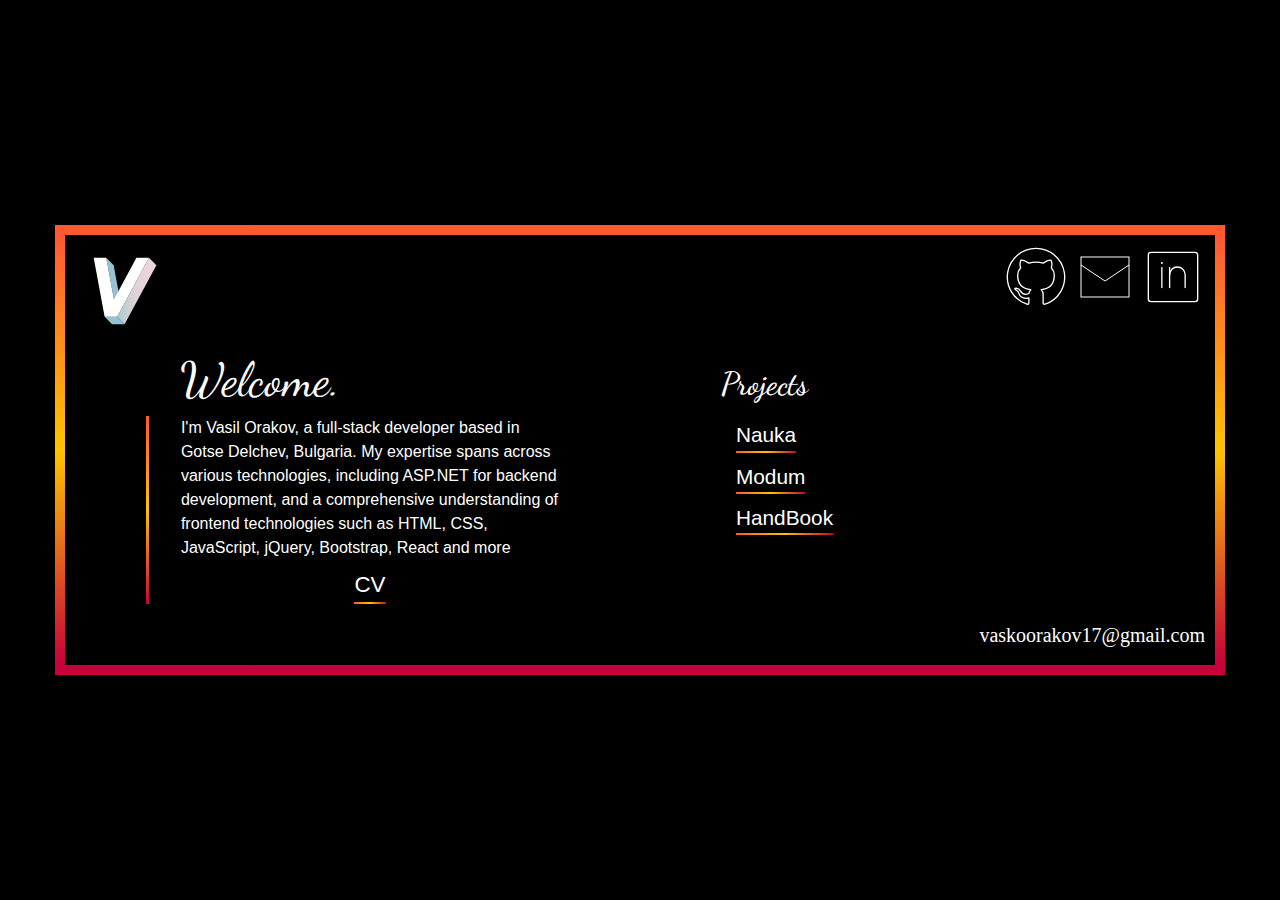
<file: index.html>
<!DOCTYPE html>
<html lang="en">

<head>
  <meta charset="UTF-8">
  <meta name="viewport" content="width=device-width, initial-scale=1.0, viewport-fit=cover">
  <link rel="stylesheet" href="styles.css">
  <link rel="stylesheet" href="bg.css">
  <link rel="stylesheet" href="https://cdn.jsdelivr.net/npm/bootstrap@4.3.1/dist/css/bootstrap.min.css"
    integrity="sha384-ggOyR0iXCbMQv3Xipma34MD+dH/1fQ784/j6cY/iJTQUOhcWr7x9JvoRxT2MZw1T" crossorigin="anonymous">
  <script src="https://code.jquery.com/jquery-3.3.1.slim.min.js"
    integrity="sha384-q8i/X+965DzO0rT7abK41JStQIAqVgRVzpbzo5smXKp4YfRvH+8abtTE1Pi6jizo"
    crossorigin="anonymous"></script>
  <script src="https://cdn.jsdelivr.net/npm/popper.js@1.14.7/dist/umd/popper.min.js"
    integrity="sha384-UO2eT0CpHqdSJQ6hJty5KVphtPhzWj9WO1clHTMGa3JDZwrnQq4sF86dIHNDz0W1"
    crossorigin="anonymous"></script>
  <script src="https://cdn.jsdelivr.net/npm/bootstrap@4.3.1/dist/js/bootstrap.min.js"
    integrity="sha384-JjSmVgyd0p3pXB1rRibZUAYoIIy6OrQ6VrjIEaFf/nJGzIxFDsf4x0xIM+B07jRM"
    crossorigin="anonymous"></script>
  <link rel="preconnect" href="https://fonts.googleapis.com">
  <link rel="preconnect" href="https://fonts.gstatic.com" crossorigin>
  <link href="https://fonts.googleapis.com/css2?family=Dancing+Script:wght@400..700&display=swap" rel="stylesheet">
  <title>Document</title>
</head>


<body>
  <div class="background-container">
    <div class="stars"></div>
    <div class="twinkling"></div>
    <div class="container" id="main-container">
      <div class="row align-items-center justify-content-center" style="height: 100vh; ">
        <div class="row align-items-between justify-content-between align-items-lg-center justify-content-lg-around"
          id="inner-box-row" style="height: 50vh;position: relative;">
          <div id="logo-img">
            <a onclick="toggleProject('intro-text','Welcome.');">
              <img src="v-logo.svg">
            </a>
          </div>
          <div id="socials-row">
            <a href="https://github.com/vasioo/" target="_blank"><img src="github-svgrepo-com.svg" /></a>
            <a href="mailto:vaskoorakov17@gmail.com" target="_blank"><img src="email-svgrepo-com.svg" /></a>
            <a href="https://www.linkedin.com/in/vasil-orakov-6a34a7254/" target="_blank"><img
                src="linkedin-svgrepo-com.svg" /></a>
          </div>
         
          <div class="col-12 col-lg-5 px-5 pt-5 mt-5 mt-lg-0">
            <div class="row">
              <div class="welcome-text">
                Welcome.
              </div>
            </div>
            <div class="row border-gradient-1">
              <div class="content">
                <div class="content-item" id="intro-container">
                  <p id="intro-text" class="open mb-0 pb-0" style="padding-left:2em">I'm Vasil Orakov, a full-stack
                    developer based in Gotse Delchev, Bulgaria. My expertise spans across various technologies,
                    including ASP.NET for backend development, and a comprehensive understanding of frontend
                    technologies such as HTML, CSS, JavaScript, jQuery, Bootstrap, React and more
                  </p>
                  <div class="buttons-row justify-content-around row mt-2">
                    <a href="Vasil Orakov (1).pdf" target="blank" class="link-btn">CV</a>
                  </div>
                </div>

                <div class="content-item">
                  <p id="project1" class="mb-0 pb-0" style="padding-left:2em">My Online Library Web Application "Nauka"
                    is
                    built to provide users with a platform to browse, borrow, and read books online. The application is
                    developed using a variety of technologies including HTML5, CSS3, C#, ASP.NET Core, jQuery,
                    JavaScript,
                    Gulp and many more.
                  </p>
                  <div class="buttons-row justify-content-around row mt-2">
                    <a href="https://github.com/vasioo/Library" target="blank" class="link-btn">Github</a>
                  </div>
                </div>
                <div class="content-item">
                  <p id="project2" class="mb-0 pb-0" style="padding-left:2em">Welcome to Modum - your premier
                    destination
                    for all things fashion!
                    My application redefines the online shopping experience, providing users with a seamless journey
                    from
                    browsing to delivery.
                    With Modum, customers can explore a curated selection of stylish clothing items while enjoying a
                    user-friendly interface and efficient checkout process.
                    My commitment to innovation and customer satisfaction drives us to continually enhance Modum's
                    features and performance.
                  </p>
                  <div class="buttons-row justify-content-around row mt-2">
                    <a href="https://modum.azurewebsites.net/" target="blank" class="link-btn">View Site</a>
                    <a href="https://github.com/vasioo/Project-Modum" target="blank" class="link-btn">Github</a>
                  </div>
                </div>
                <div class="content-item">
                  <p id="project3" class="mb-0 pb-0" style="padding-left:2em">My Social Media Clone & Messenger App
                    replicates the core functionalities of popular social media platforms like Facebook. It offers users
                    a
                    platform to connect, share content, and communicate in real-time. The application is built using
                    HTML,
                    CSS, C#, ASP.NET Core, SignalR for real-time communication, jQuery, and JavaScript.</p>
                  <div class="buttons-row justify-content-around row mt-2">
                    <a href="https://github.com/vasioo/HandBookSolution" target="blank" class="link-btn">Github</a>
                  </div>
                </div>
              </div>
            </div>
          </div>
          <div class="col-12 col-lg-5 px-3 pb-4 p-lg-5">
            <div class="row justify-content-center justify-content-lg-start ">
              <div class="h2 proj-title pb-3 pb-lg-0">Projects</div>
              <div class="container px-0" id="inner-container-for-projects">
                <div class="project-wrapper col-3 col-sm-2 d-lg-flex">
                  <a class="project-btn d-flex pt-lg-2 justify-content-center justify-content-lg-start" onclick="toggleProject('project1','Nauka');">Nauka</a>
                </div>
                <div class="project-wrapper d-lg-flex col-3 col-sm-2 pt-lg-2">
                  <a class="project-btn d-flex justify-content-center justify-content-lg-start" onclick="toggleProject('project2','Modum');">Modum</a>
                </div>
                <div class="project-wrapper d-lg-flex col-3 col-sm-2 pt-lg-2">
                  <a class="project-btn d-flex justify-content-center justify-content-lg-start" onclick="toggleProject('project3','HandBook');">HandBook</a>
                </div>
              </div>
            </div>
          </div>
          <div id="email-row">
            <h5>vaskoorakov17@gmail.com</h3>
          </div>
        </div>
      </div>
    </div>
  </div>

</body>
<script>
window.onload = function() {
    checkScreenWidth();

    window.addEventListener('resize', checkScreenWidth);
  };

  function checkScreenWidth() {
    var screenWidth = window.innerWidth;

    var container = document.getElementById('inner-container-for-projects');

    if (screenWidth >= 992) {
      container.classList.remove('row');
      container.classList.remove('justify-content-around');
    } else {
      container.classList.add('row');
      container.classList.add('justify-content-around');
    }
  }


  function toggleProject(projectId, projectName) {
    $(".content p").removeClass("open");
    $("#" + projectId).addClass("open");
    $(".welcome-text").text(projectName);
  }
  const innerBox = document.getElementById('inner-box-row');
  document.addEventListener('mousemove', (e) => {
    const mouseX = e.clientX;
    const mouseY = e.clientY;

    const gradientColor = `linear-gradient(to right,#FF5733 ${mouseX - 500}px, #FFC300 ${mouseX - 100}px, #FFC300 ${mouseX + 400}px, #C70039 ${mouseX + 600}px)`;

    innerBox.style.borderImage = gradientColor + ' 10';
  });

</script>

</html>
</file>
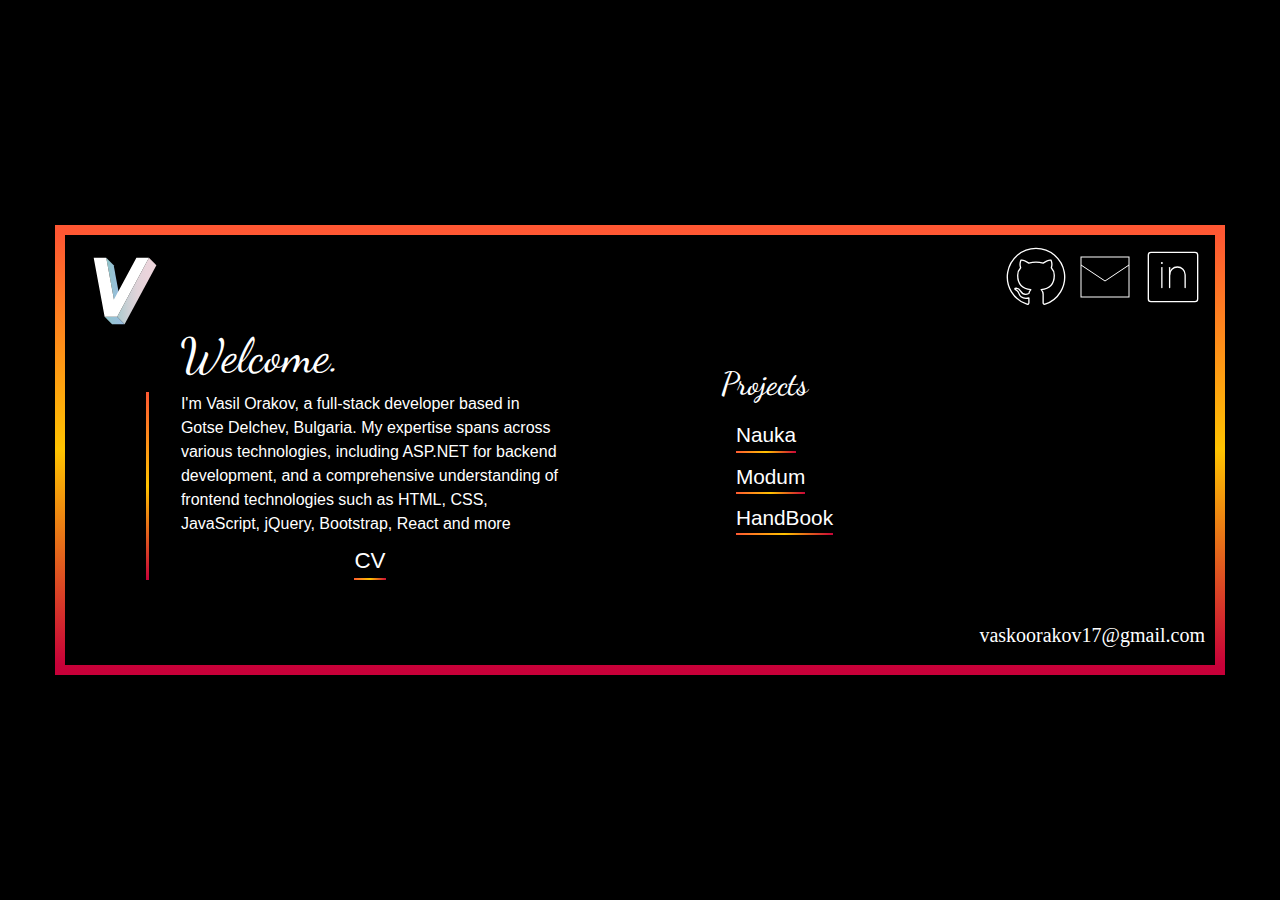
<file: main.html>
<!DOCTYPE html>
<html lang="en">

<head>
  <meta charset="UTF-8">
  <meta name="viewport" content="width=device-width, initial-scale=1.0">
  <link rel="stylesheet" href="styles.css">
  <link rel="stylesheet" href="bg.css">
  <link rel="stylesheet" href="https://cdn.jsdelivr.net/npm/bootstrap@4.3.1/dist/css/bootstrap.min.css"
    integrity="sha384-ggOyR0iXCbMQv3Xipma34MD+dH/1fQ784/j6cY/iJTQUOhcWr7x9JvoRxT2MZw1T" crossorigin="anonymous">
  <script src="https://code.jquery.com/jquery-3.3.1.slim.min.js"
    integrity="sha384-q8i/X+965DzO0rT7abK41JStQIAqVgRVzpbzo5smXKp4YfRvH+8abtTE1Pi6jizo"
    crossorigin="anonymous"></script>
  <script src="https://cdn.jsdelivr.net/npm/popper.js@1.14.7/dist/umd/popper.min.js"
    integrity="sha384-UO2eT0CpHqdSJQ6hJty5KVphtPhzWj9WO1clHTMGa3JDZwrnQq4sF86dIHNDz0W1"
    crossorigin="anonymous"></script>
  <script src="https://cdn.jsdelivr.net/npm/bootstrap@4.3.1/dist/js/bootstrap.min.js"
    integrity="sha384-JjSmVgyd0p3pXB1rRibZUAYoIIy6OrQ6VrjIEaFf/nJGzIxFDsf4x0xIM+B07jRM"
    crossorigin="anonymous"></script>
  <link rel="preconnect" href="https://fonts.googleapis.com">
  <link rel="preconnect" href="https://fonts.gstatic.com" crossorigin>
  <link href="https://fonts.googleapis.com/css2?family=Dancing+Script:wght@400..700&display=swap" rel="stylesheet">
  <title>Document</title>
</head>


<body>
  <div class="background-container">
    <div class="stars"></div>
    <div class="twinkling"></div>
    <div class="container" id="main-container">

      <div class="row align-items-center justify-content-center" style="height: 100vh; ">
        <div class="row align-items-center justify-content-center" id="inner-box-row"
          style="height: 50vh;position: relative;">
          <div id="logo-img">
            <a onclick="toggleProject('intro-text','Welcome.');">
              <img src="v-logo.svg">
            </a>
          </div>
          <div id="socials-row">
            <a href="https://github.com/vasioo/" target="_blank"><img src="github-svgrepo-com.svg" /></a>
            <a href="mailto:vaskoorakov17@gmail.com" target="_blank"><img src="email-svgrepo-com.svg" /></a>
            <a href="https://www.linkedin.com/in/vasil-orakov-6a34a7254/" target="_blank"><img src="linkedin-svgrepo-com.svg" /></a>
          </div>
          <div id="email-row">
            <h5>vaskoorakov17@gmail.com</h3>
          </div>
          <div class="col-12 col-lg-5 p-5 mt-5 mt-lg-0">
            <div class="row">
              <div class="welcome-text">
                Welcome.
              </div>
            </div>
            <div class="row border-gradient-1">
              <div class="content">
                <div class="content-item" id="intro-container">
                  <p id="intro-text" class="open mb-0 pb-0" style="padding-left:2em">I'm Vasil Orakov, a full-stack developer based in Gotse Delchev, Bulgaria. My expertise spans across various technologies, including ASP.NET for backend development, and a comprehensive understanding of frontend technologies such as HTML, CSS, JavaScript, jQuery, Bootstrap, React and more
                  </p>
                  <div class="buttons-row justify-content-around row mt-2">
                    <a href="Vasil Orakov (1).pdf" target="blank" class="link-btn">CV</a>
                  </div>
                </div>

                <div class="content-item">
                  <p id="project1" class="mb-0 pb-0" style="padding-left:2em">My Online Library Web Application "Nauka"
                    is
                    built to provide users with a platform to browse, borrow, and read books online. The application is
                    developed using a variety of technologies including HTML5, CSS3, C#, ASP.NET Core, jQuery,
                    JavaScript,
                    Gulp and many more.
                  </p>
                  <div class="buttons-row justify-content-around row mt-2">
                    <a href="https://github.com/vasioo/Library" target="blank" class="link-btn">Github</a>
                  </div>
                </div>
                <div class="content-item">
                  <p id="project2" class="mb-0 pb-0" style="padding-left:2em">Welcome to Modum - your premier
                    destination
                    for all things fashion!
                    My application redefines the online shopping experience, providing users with a seamless journey
                    from
                    browsing to delivery.
                    With Modum, customers can explore a curated selection of stylish clothing items while enjoying a
                    user-friendly interface and efficient checkout process.
                    My commitment to innovation and customer satisfaction drives us to continually enhance Modum's
                    features and performance.
                  </p>
                  <div class="buttons-row justify-content-around row mt-2">
                    <a href="https://modum.azurewebsites.net/" target="blank" class="link-btn">View Site</a>
                    <a href="https://github.com/vasioo/Project-Modum" target="blank" class="link-btn">Github</a>
                  </div>
                </div>
                <div class="content-item">
                  <p id="project3" class="mb-0 pb-0" style="padding-left:2em">My Social Media Clone & Messenger App
                    replicates the core functionalities of popular social media platforms like Facebook. It offers users
                    a
                    platform to connect, share content, and communicate in real-time. The application is built using
                    HTML,
                    CSS, C#, ASP.NET Core, SignalR for real-time communication, jQuery, and JavaScript.</p>
                  <div class="buttons-row justify-content-around row mt-2">
                    <a href="https://github.com/vasioo/HandBookSolution" target="blank" class="link-btn">Github</a>
                  </div>
                </div>
              </div>
            </div>
          </div>
          <div class="col-1"></div>
          <div class="col-12 col-lg-5 p-5">
            <div class="row">
              <div class="h2 proj-title">Projects</div>
              <div class="container" id="inner-container-for-projects">
                <div class="project-wrapper d-flex">
                  <a class="project-btn d-flex pt-2" onclick="toggleProject('project1','Nauka');">Nauka</a>
                </div>
                <div class="project-wrapper d-flex pt-2">
                  <a class="project-btn d-flex" onclick="toggleProject('project2','Modum');">Modum</a>
                </div>
                <div class="project-wrapper d-flex pt-2">
                  <a class="project-btn d-flex" onclick="toggleProject('project3','HandBook');">HandBook</a>
                </div>
              </div>
            </div>
          </div>
        </div>
      </div>
    </div>
  </div>

</body>
<script>
function toggleProject(projectId, projectName) {
    $(".content p").removeClass("open");
    $("#" + projectId).addClass("open");
    $(".welcome-text").text(projectName);
  }
  const innerBox = document.getElementById('inner-box-row');
  document.addEventListener('mousemove', (e) => {
    const mouseX = e.clientX;
    const mouseY = e.clientY;

    const gradientColor = `linear-gradient(to right,#FF5733 ${mouseX - 500}px, #FFC300 ${mouseX - 100}px, #FFC300 ${mouseX + 400}px, #C70039 ${mouseX + 600}px)`;

    innerBox.style.borderImage = gradientColor + ' 10';
  });

</script>

</html>
</file>
<file: styles.css>
#inner-container-for-projects ul {
    list-style: none;
  }
head{
  background-color: black;
}
  body {
    min-height: 100dvh;
    color: white !important; 
    margin: 0; 
    background-color: black !important; 
  }
html{
  background-color: black;

}
  .content p {
    display: none;
  }

  .content .buttons-row {
    display: none;
  }

  .content p.open {
    display: block;
    animation: openBook 0.5s forwards ease-in-out;
  }

  .content p.open+.buttons-row {
    display: flex;
    animation: openBook 0.5s forwards ease-in-out;
  }

  @keyframes openBook {
    0% {
      opacity: 0;
      transform: scaleX(0) translateX(100%);
      transform-origin: 100% 0;
    }

    100% {
      opacity: 1;
      transform: scaleX(1) translateX(0%);
      transform-origin: 100% 0;
    }
  }

  .content p {
    opacity: 0;
    transition: all 0.2s linear;
    margin-bottom: 10px;
  }

  .content p.open {
    opacity: 1;
    transition: all 0.2s linear;
  }

  .buttons-row {
    padding-left: 2em;
  }

  .button-row a {
    font-size: 2.3em;
  }

.project-btn {
  cursor: pointer;
  font-size: 1.3em;
  text-decoration: none;
  border-bottom: 2px solid;
  border-image: linear-gradient(to right, #FF5733, #FFC300, #C70039) 1;
  transition: transform 0.3s ease;
}

.project-btn:hover {
  transform: scale(1.1);
  text-shadow: 0 0 10px rgba(255, 255, 255, 1);
}
  :root {
    --border-gradient-1: linear-gradient(#FF5733, #FFC300, #C70039);
    --border-gradient-2: linear-gradient(#00A8CC, #FFEB3B, #FF5733);
    --border-gradient-3: linear-gradient(#AB47BC, #42A5F5, #26A69A);
    --border-gradient-4: linear-gradient(#F4511E, #FFC107, #8BC34A);
    --border-gradient-5: linear-gradient(#E91E63, #9C27B0, #3F51B5);
  }

  .border-gradient-1 {
    border-left: 3px solid;
    border-image: var(--border-gradient-1) 1;
  }

  .border-gradient-2 {
    border-left: 3px solid;
    border-image: var(--border-gradient-2) 1;
  }

  .border-gradient-3 {
    border-left: 3px solid;
    border-image: var(--border-gradient-3) 1;
  }

  .border-gradient-4 {
    border-left: 3px solid;
    border-image: var(--border-gradient-4) 1;
  }

  .border-gradient-5 {
    border-left: 3px solid;
    border-image: var(--border-gradient-5) 1;
  }

  #inner-box-row {
    border: 10px solid;
    border-radius: 3em;
    border-image: var(--border-gradient-1) 1;
    position: relative;
    overflow: hidden;
    width: 100vw;
  }


  @media (min-width: 992px) {
    #inner-box-row {
      height: 50vh !important;
    }
  }

  @media (max-width: 991.98px) {
    #socials-row img{
      width:3em !important;
    }
    #logo-img img{
      width:5em !important;
    }
    #inner-box-row {
      height: 70vh !important;
    }
  }

  @media (max-height: 760px) {
    #email-row{
      position: relative !important;
      padding-top: 10px;
      bottom:0 !important;
      left:0 !important;
      right: 0 !important;
      top: 0 !important;
      text-align: center;
      width: 100%;
    }
  }

  @media (max-width: 575.98px) {
    #inner-box-row {
      height: 75vh !important;
    }
  }

  @media (max-width: 460.98px) {
    #inner-box-row {
      height:100vh !important;
      overflow: scroll;
    }
  }

  #inner-box-row::before {
    background-color: linear-gradient(#E91E63, #9C27B0, #3F51B5);
  }

  #inner-box-row::after {
    background-color: linear-gradient(#E91E63, #9C27B0, #3F51B5);
  }

  #socials-row {
    position: absolute;
    top: 10px;
    right: 10px;
  }

#email-row{
  position: absolute;
  bottom:10px;
  right: 10px;
  font-family: cursive;
}

  #socials-row img {
    cursor: pointer;
    width: 4em;
    transition: transform 0.3s ease;
  }

  #socials-row img:hover {
    transform: scale(1.1);
  }

  #inner-container-for-projects ul li {
    padding-top: 0.7em;
  }

  #logo-img {
    position: absolute;
    top: 0;
    left: 0;
  }

  #logo-img img {
    width: 7em;
    transition: transform 0.3s ease;
  }

  #logo-img img:hover {
    transform: scale(1.1);
  }

  #logo-img a {
    cursor: pointer;
    width: 7em;
    height: 7em;
  }

  .welcome-text {
    font-size: 3em;
    --webkit-background-clip: text;
    display: inline-block;
    animation: flowGradient 5s infinite linear;
    font-family: "Dancing Script", cursive;
    padding-left: 0.7em;
  }

  @keyframes flowGradient {
    0% {
      color: #FF5733;
    }

    25% {
      color: #FFC300;
    }

    50% {
      color: #C70039;
    }

    75% {
      color: #FFC300;
    }

    100% {
      color: #FF5733;
    }
  }

  .link-btn {
    cursor: pointer;
    text-decoration: none;
    color: white;
    font-size: 1.4em;
    border-bottom: 2px solid;
    border-image: linear-gradient(to right, #FF5733, #FFC300, #C70039)1;
    transition: transform 0.3s ease;
  }

  .link-btn:hover {
    color: white;
    text-decoration: none;
    transform: scale(1.1);
    text-shadow: 0 0 10px rgba(255, 255, 255, 1);
  }

  .proj-title {
    font-family: "Dancing Script", cursive;
  }
</file>
<file: bg.css>
@keyframes move-background {
    to {
        transform: translateX(100%);
    }
}

.background-container {
    position: fixed;
    top: 0;
    left: 0;
    bottom: 0;
    right: 0;
}

.stars {
    background: black url(https://s3-us-west-2.amazonaws.com/s.cdpn.io/1231630/stars.png) repeat;
    position: absolute;
    top: 0;
    bottom: 0;
    left: 0;
    right: 0;
    display: block;
    z-index: -3;
}

.twinkling {
    width: 100vw;
    height: 100vh;
    background: transparent url("https://s3-us-west-2.amazonaws.com/s.cdpn.io/1231630/twinkling.png") repeat;
    background-size: 100%;
    position: absolute;
    right: 0;
    top: 0;
    bottom: 0;
    z-index: -2;
    animation: move-background 5s linear infinite;
}
</file>
